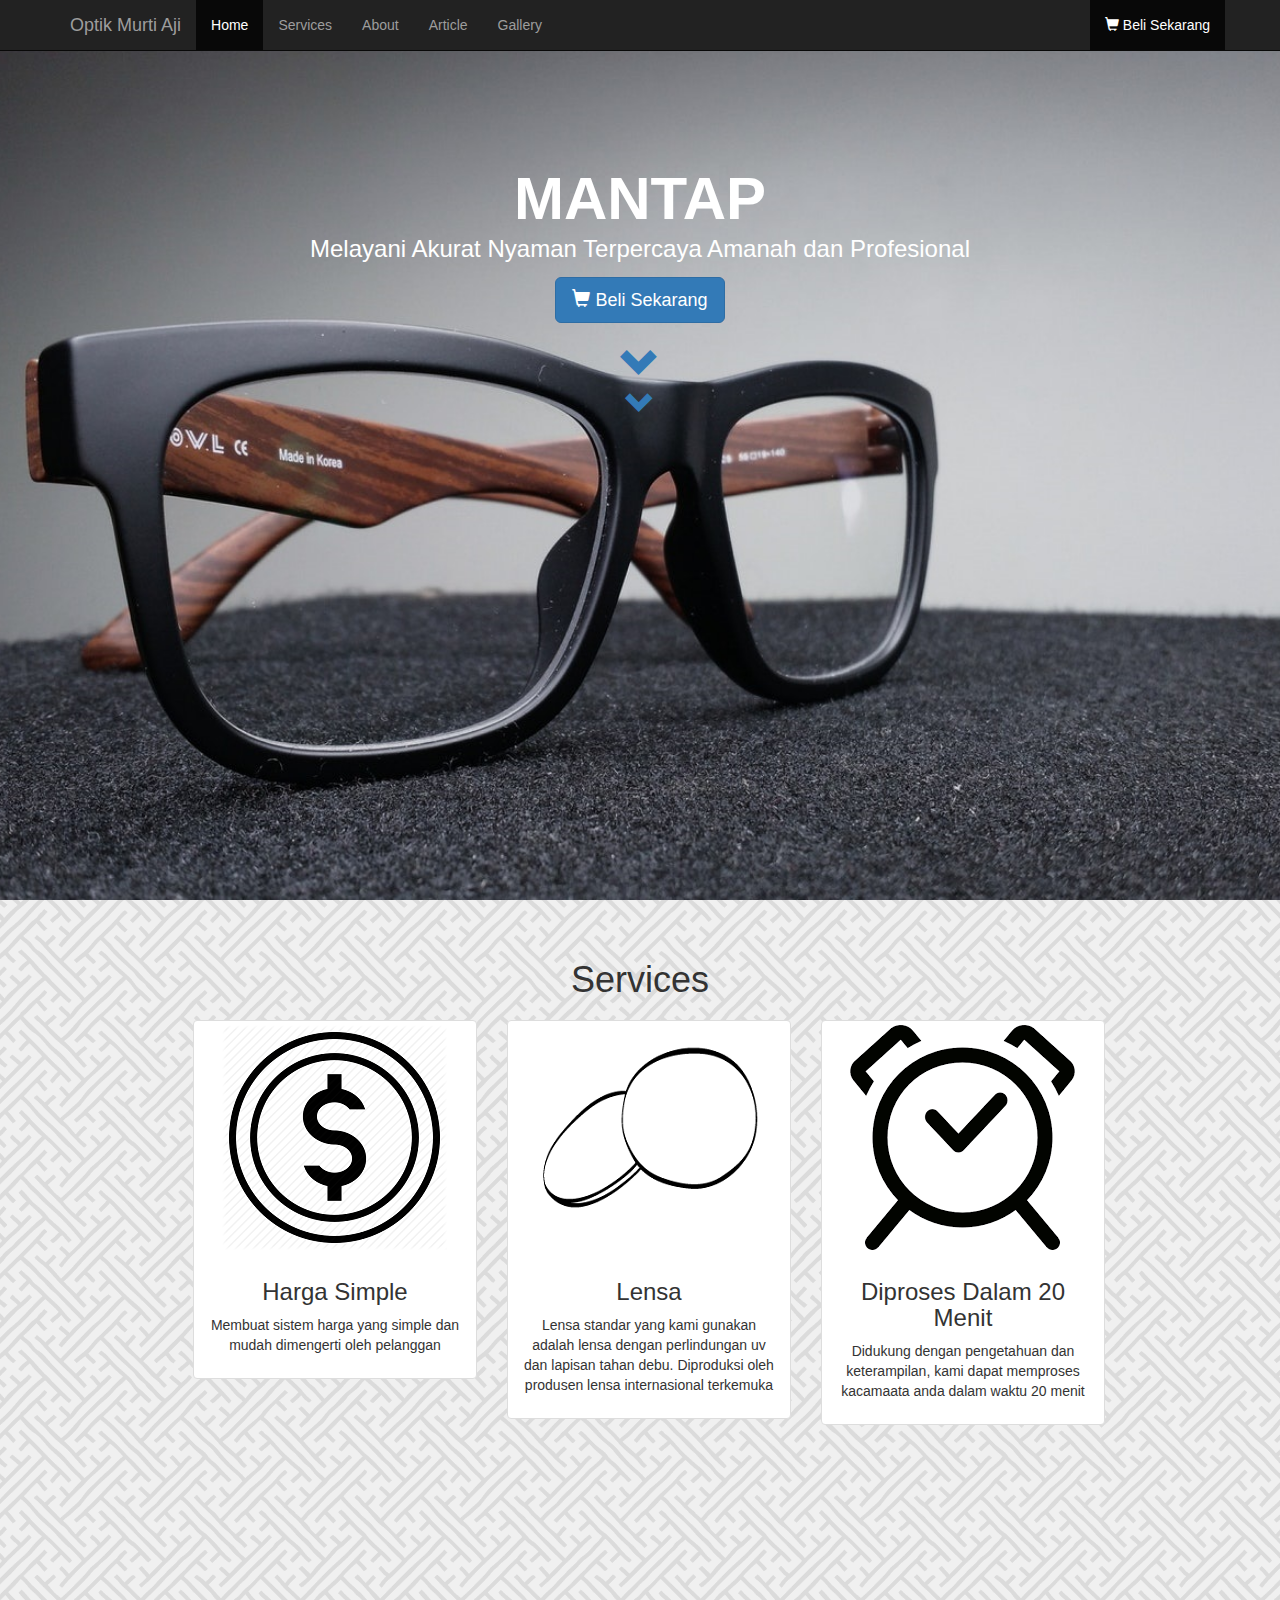
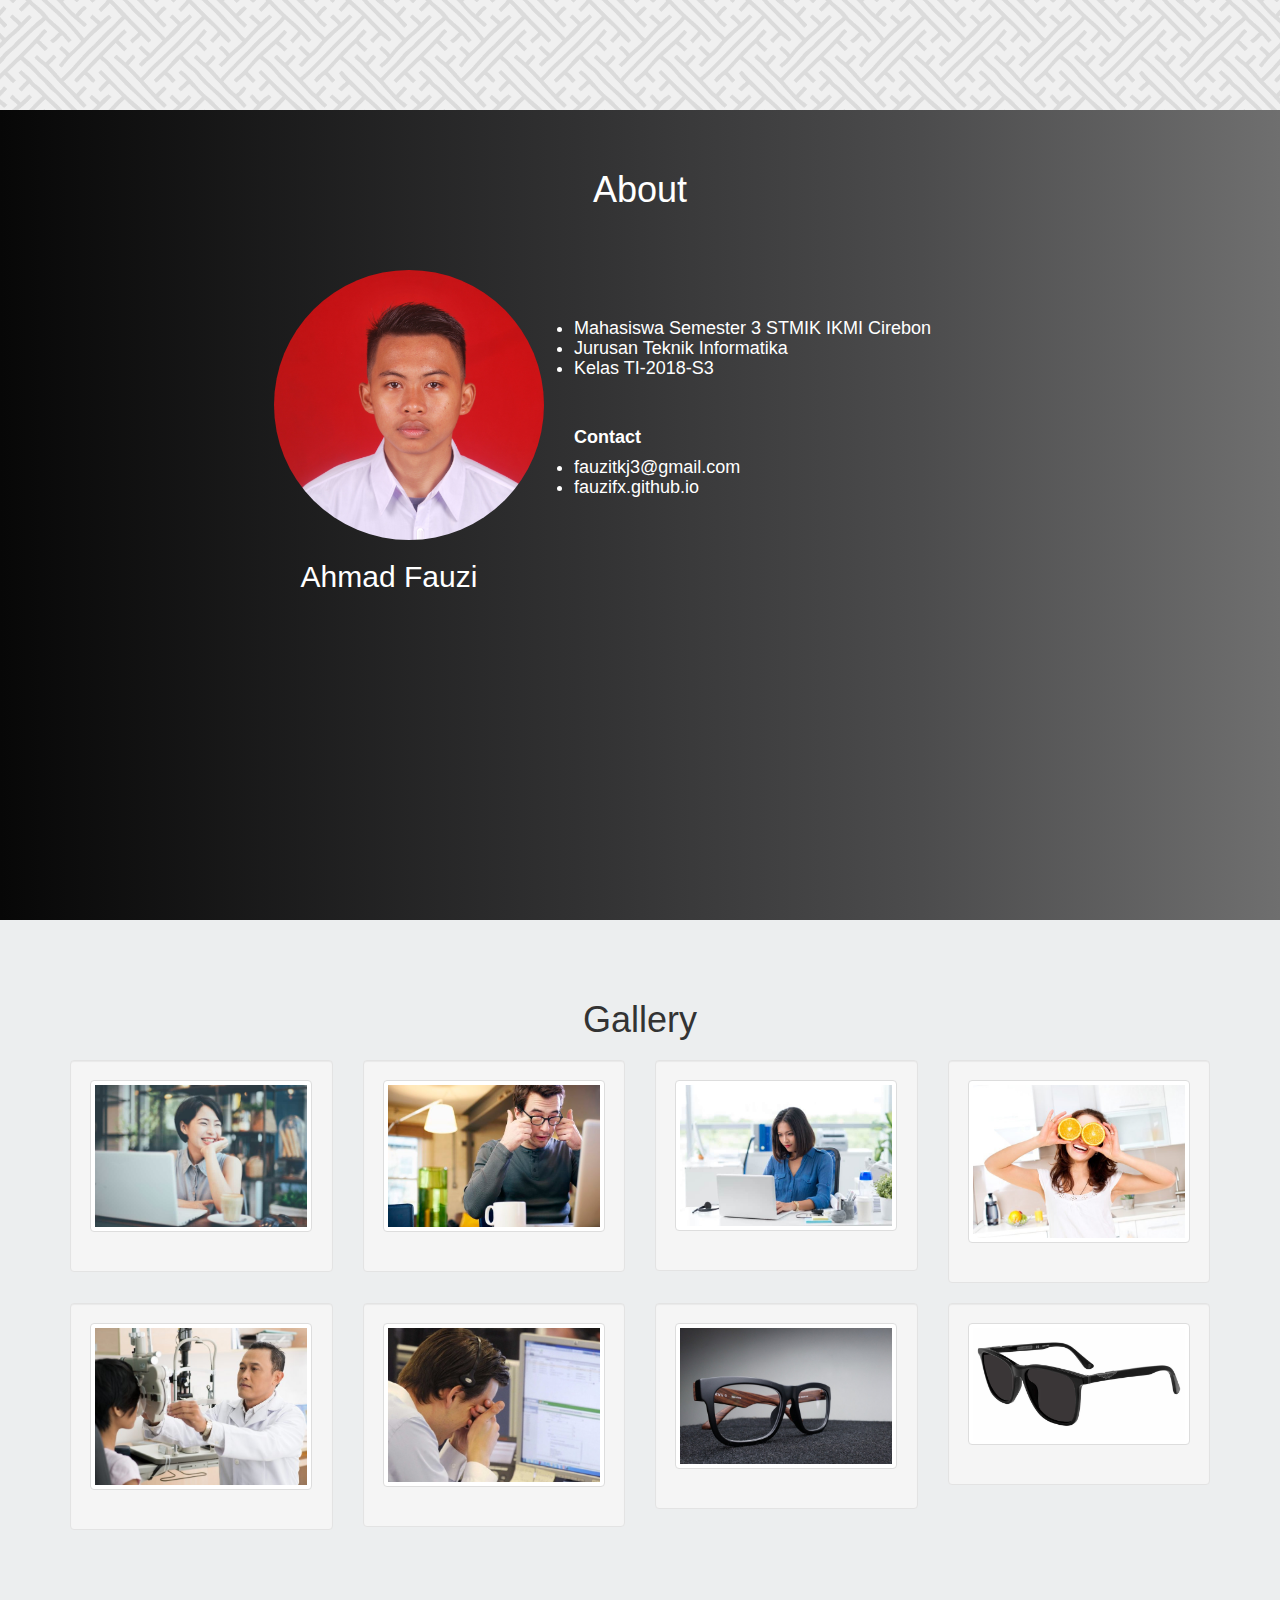
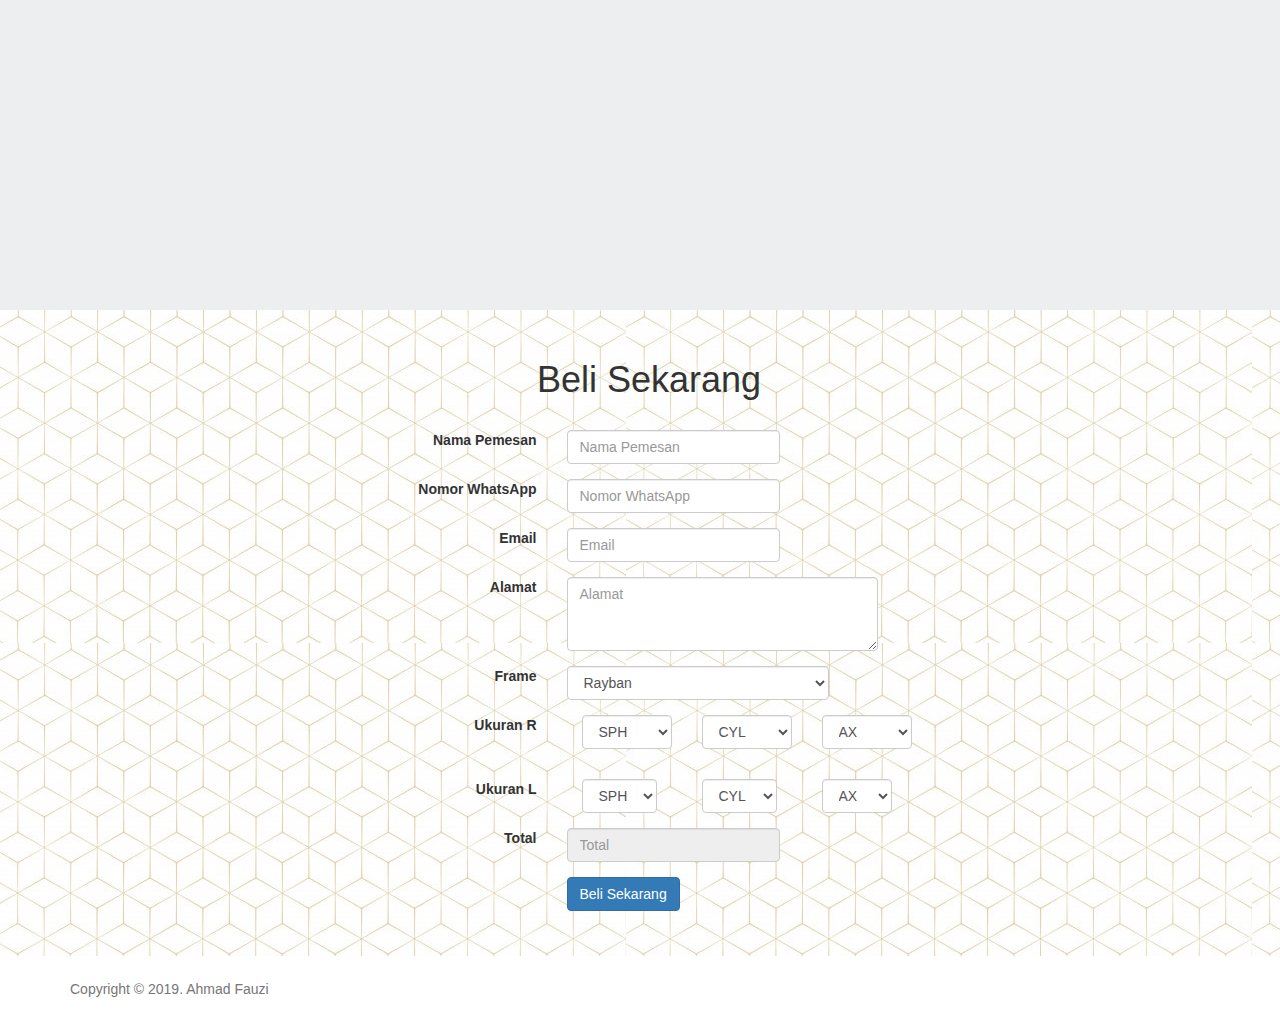
<file: index.html>
<!DOCTYPE html>
<html lang="en">
<head>
  <meta charset="utf-8">
  <meta name="viewport" content="width=device-width, initial-scale=1, shrink-to-fit=no">
  <meta name="description" content="">
  <title>Optik Murti Aji</title>
  <!-- Bootstrap core CSS -->
	<link rel="stylesheet" href="css/bootstrap.min.css">
	<link rel="shortcut icon" href="img/icon.png">
  <!-- Custom styles for this template -->
  <link href="css/style.css" rel="stylesheet">
</head>
<body>
<nav class="navbar navbar-inverse navbar-fixed-top">
  <div class="container">
    <!-- Brand and toggle get grouped for better mobile display -->
    <div class="navbar-header">
      <button type="button" class="navbar-toggle collapsed" data-toggle="collapse" data-target="#bs-example-navbar-collapse-1" aria-expanded="false">
        <span class="sr-only">Toggle navigation</span>
        <span class="icon-bar"></span>
        <span class="icon-bar"></span>
        <span class="icon-bar"></span>
      </button>
      <a class="navbar-brand" href="#">Optik Murti Aji</a>
    </div>

    <!-- Collect the nav links, forms, and other content for toggling -->
    <div class="collapse navbar-collapse" id="bs-example-navbar-collapse-1">
      <ul class="nav navbar-nav">
        <li class="active"><a href="index.html">Home</a></li>
        <li><a href="#servis">Services</a></li>
        <li><a href="#about">About</a></li>
        <li><a href="article.html">Article</a></li>
        <li><a href="#gallery">Gallery</a></li>
      </ul>
      <ul class="nav navbar-nav navbar-right">
        <li class="active"><a href="#beli"><span class="glyphicon glyphicon-shopping-cart"></span> Beli Sekarang</a></li>
      </ul>
    </div><!-- /.navbar-collapse -->
  </div><!-- /.container-fluid -->
</nav>
<section id="home">
	<div class="container">
		<h1>MANTAP</h1>
		<p>Melayani Akurat Nyaman Terpercaya Amanah dan Profesional</p>
		<button class="btn btn-lg btn-primary" href="#beli"><span class="glyphicon glyphicon-shopping-cart"></span> Beli Sekarang</button><br><br>
		<a href="#servis">
		<span class="glyphicon glyphicon-chevron-down" style="font-size: 40px"></span><br>
		<span class="glyphicon glyphicon-chevron-down" style="font-size: 30px"></span>
		</a>
	</div>
</section>
<section id="servis">
	<h1 class="text-center">Services</h1>
	<div class="container">
		<div class="row">
			<div class="col-sm-4 text-center">
				<div class="thumbnail">
		      <img src="img/harga.png" alt="..." class="img-responsive">
		      <div class="caption">
		        <h3>Harga Simple</h3>
		        <p>Membuat sistem harga yang simple dan mudah dimengerti oleh pelanggan </p>
		      </div>
		    </div>
			</div>
			<div class="col-sm-4 text-center">
				<div class="thumbnail">
		      <img src="img/lensa.png" alt="..." class="img-responsive">
		      <div class="caption">
		        <h3>Lensa</h3>
		        <p>Lensa standar yang kami gunakan adalah lensa dengan perlindungan uv dan lapisan tahan debu. Diproduksi oleh produsen lensa internasional terkemuka</p>
		      </div>
		    </div>
			</div>
			<div class="col-sm-4 text-center">
				<div class="thumbnail">
		      <img src="img/waktu.png" alt="..." class="img-responsive">
		      <div class="caption">
		        <h3>Diproses Dalam 20 Menit</h3>
		        <p>Didukung dengan pengetahuan dan keterampilan, kami dapat memproses kacamaata anda dalam waktu 20 menit</p>
		      </div>
		    </div>
			</div>
		</div>
	</div>
</section>
<section id="about">
	<h1 class="text-center">About</h1>
	<div class="container">
		<div class="row">
			<div class="col-md-8 col-md-offset-2">
				<div class="row">
					<div class="col-sm-4">
						<center>
			      	<img src="img/profil.JPG" alt="..."><br>
			      </center>
		        <h2 class="text-center">Ahmad Fauzi</h2>
		      </div>
		      <div class="col-sm-8">
		      	<h4><br><br>
		      		<ul>
		      			<li>Mahasiswa Semester 3 STMIK IKMI Cirebon</li>
		      			<li>Jurusan Teknik Informatika</li>
		      			<li>Kelas TI-2018-S3</li>
		      		</ul><br><br>
		      		<ul><b>Contact</b></ul>
		      		<ul>
		      			<li>fauzitkj3@gmail.com</li>
		      			<li>fauzifx.github.io</li>
		      		</ul>
		      	</h4>
		      </div>
				</div>
			</div>
		</div>
	</div>
</section>
<section id="gallery">
	<div class="container">
		<h1 class="text-center">Gallery</h1>
		<div class="row">
			<div class="col-md-3 col-sm-6">
				<div class="well">
					<img src="img/img1.jpg" alt="" class="thumbnail img-responsive">
				</div>
			</div>
			<div class="col-md-3 col-sm-6">
				<div class="well">
					<img src="img/img2.jpg" alt="" class="thumbnail img-responsive">
				</div>
			</div>
			<div class="col-md-3 col-sm-6">
				<div class="well">
					<img src="img/img3.jpg" alt="" class="thumbnail img-responsive">
				</div>
			</div>
			<div class="col-md-3 col-sm-6">
				<div class="well">
					<img src="img/img4.jpg" alt="" class="thumbnail img-responsive">
				</div>
			</div>
		</div>
		<div class="row">
			<div class="col-md-3 col-sm-6">
				<div class="well">
					<img src="img/img5.jpg" alt="" class="thumbnail img-responsive">
				</div>
			</div>
			<div class="col-md-3 col-sm-6">
				<div class="well">
					<img src="img/img6.jpg" alt="" class="thumbnail img-responsive">
				</div>
			</div>
			<div class="col-md-3 col-sm-6">
				<div class="well">
					<img src="img/eyeglass.jpg" alt="" class="thumbnail img-responsive">
				</div>
			</div>
			<div class="col-md-3 col-sm-6">
				<div class="well">
					<img src="img/eyeglass2.jpg" alt="" class="thumbnail img-responsive">
				</div>
			</div>
		</div>
	</div>
</section>
<section id="beli">
	<div class="container">
		<h1 class="text-center">Beli Sekarang</h1><br>
		<div class="row">
			<div class="col-md-6 col-md-offset-3">
				<form action="">
					<div class="form-group row">
						<label for="" class="col-sm-4 text-right">Nama Pemesan</label>
						<div class="col-sm-5">
							<input type="text" class="form-control" placeholder="Nama Pemesan">
						</div>
					</div>
					<div class="form-group row">
						<label for="" class="col-sm-4 text-right">Nomor WhatsApp</label>
						<div class="col-sm-5">
							<input type="text" class="form-control" placeholder="Nomor WhatsApp">
						</div>
					</div>
					<div class="form-group row">
						<label for="" class="col-sm-4 text-right">Email</label>
						<div class="col-sm-5">
							<input type="email" class="form-control" placeholder="Email">
						</div>
					</div>
					<div class="form-group row">
						<label for="" class="col-sm-4 text-right">Alamat</label>
						<div class="col-sm-7">
							<textarea name="" id="" cols="30" rows="3" class="form-control" placeholder="Alamat"></textarea>
						</div>
					</div>
					<div class="form-group row">
						<label for="" class="col-sm-4 text-right">Frame</label>
						<div class="col-sm-6">
							<select name="" id="harga" class="form-control">
								<option value="2600000">Rayban</option>
								<option value="1800000">Adidas</option>
								<option value="3500000">Nike</option>
								<option value="5400000">Dior</option>
								<option value="3000000">Fila</option>
							</select>
						</div>
					</div>
					<div class="form-group row">
						<label for="" class="col-sm-4 text-right">Ukuran R</label>
						<div class="col-sm-8">
							<form class="form-inline">
							  <div class="form-group col-sm-4">
							    <select name="" id="" class="form-control inline">
							    	<option value="">SPH</option>
							    	<option value="">-000</option>
										<option value="">-025</option>
										<option value="">-050</option>
										<option value="">-075</option>
										<option value="">-100</option>
										<option value="">-125</option>
										<option value="">-150</option>
										<option value="">-175</option>
										<option value="">-200</option>
										<option value="">-225</option>
										<option value="">-250</option>
										<option value="">-275</option>
										<option value="">-300</option>
										<option value="">-325</option>
										<option value="">-350</option>
										<option value="">-375</option>
										<option value="">-400</option>
										<option value="">-425</option>
										<option value="">-450</option>
										<option value="">-475</option>
										<option value="">-500</option>
										<option value="">-525</option>
										<option value="">-550</option>
										<option value="">-575</option>
										<option value="">-600</option>
										<option value="">-625</option>
										<option value="">-650</option>
										<option value="">-700</option>
										<option value="">-750</option>
										<option value="">-775</option>
										<option value="">-800</option>
							    </select>
							  </div>
							  <div class="form-group col-sm-4">
							    <select name="" id="" class="form-control inline">
							    	<option value="">CYL</option>
							    	<option value="">-000</option>
										<option value="">-025</option>
										<option value="">-050</option>
										<option value="">-075</option>
										<option value="">-100</option>
										<option value="">-125</option>
										<option value="">-150</option>
										<option value="">-175</option>
										<option value="">-200</option>
										<option value="">-225</option>
										<option value="">-250</option>
										<option value="">-275</option>
										<option value="">-300</option>
										<option value="">-325</option>
										<option value="">-350</option>
										<option value="">-375</option>
										<option value="">-400</option>
										<option value="">-425</option>
										<option value="">-450</option>
										<option value="">-475</option>
										<option value="">-500</option>
										<option value="">-525</option>
										<option value="">-550</option>
										<option value="">-575</option>
										<option value="">-600</option>
										<option value="">-625</option>
										<option value="">-650</option>
										<option value="">-700</option>
										<option value="">-750</option>
										<option value="">-775</option>
										<option value="">-800</option>
							    </select>
							  </div>
							  <div class="form-group col-sm-4">
							    <select name="" id="" class="form-control inline">
							    	<option value="">AX</option>
										<option value="">0</option>
										<option value="">5</option>
										<option value="">10</option>
										<option value="">15</option>
										<option value="">20</option>
										<option value="">25</option>
										<option value="">30</option>
										<option value="">35</option>
										<option value="">40</option>
										<option value="">45</option>
										<option value="">50</option>
										<option value="">55</option>
										<option value="">60</option>
										<option value="">65</option>
										<option value="">70</option>
										<option value="">75</option>
										<option value="">80</option>
										<option value="">85</option>
										<option value="">90</option>
										<option value="">95</option>
										<option value="">100</option>
										<option value="">105</option>
										<option value="">110</option>
										<option value="">115</option>
										<option value="">120</option>
										<option value="">125</option>
										<option value="">130</option>
										<option value="">135</option>
										<option value="">140</option>
										<option value="">145</option>
										<option value="">150</option>
										<option value="">155</option>
										<option value="">160</option>
										<option value="">165</option>
										<option value="">170</option>
										<option value="">175</option>
										<option value="">180</option>
							    </select>
							  </div>
							</form>
						</div>
					</div>
					<div class="form-group row">
						<label for="" class="col-sm-4 text-right">Ukuran L</label>
						<div class="col-sm-8">
							<form class="form-inline">
							  <div class="form-group col-sm-4">
							    <select name="" id="" class="form-control inline">
							    	<option value="">SPH</option>
							    	<option value="">-000</option>
										<option value="">-025</option>
										<option value="">-050</option>
										<option value="">-075</option>
										<option value="">-100</option>
										<option value="">-125</option>
										<option value="">-150</option>
										<option value="">-175</option>
										<option value="">-200</option>
										<option value="">-225</option>
										<option value="">-250</option>
										<option value="">-275</option>
										<option value="">-300</option>
										<option value="">-325</option>
										<option value="">-350</option>
										<option value="">-375</option>
										<option value="">-400</option>
										<option value="">-425</option>
										<option value="">-450</option>
										<option value="">-475</option>
										<option value="">-500</option>
										<option value="">-525</option>
										<option value="">-550</option>
										<option value="">-575</option>
										<option value="">-600</option>
										<option value="">-625</option>
										<option value="">-650</option>
										<option value="">-700</option>
										<option value="">-750</option>
										<option value="">-775</option>
										<option value="">-800</option>
							    </select>
							  </div>
							  <div class="form-group col-sm-4">
							    <select name="" id="" class="form-control inline">
							    	<option value="">CYL</option>
							    	<option value="">-000</option>
										<option value="">-025</option>
										<option value="">-050</option>
										<option value="">-075</option>
										<option value="">-100</option>
										<option value="">-125</option>
										<option value="">-150</option>
										<option value="">-175</option>
										<option value="">-200</option>
										<option value="">-225</option>
										<option value="">-250</option>
										<option value="">-275</option>
										<option value="">-300</option>
										<option value="">-325</option>
										<option value="">-350</option>
										<option value="">-375</option>
										<option value="">-400</option>
										<option value="">-425</option>
										<option value="">-450</option>
										<option value="">-475</option>
										<option value="">-500</option>
										<option value="">-525</option>
										<option value="">-550</option>
										<option value="">-575</option>
										<option value="">-600</option>
										<option value="">-625</option>
										<option value="">-650</option>
										<option value="">-700</option>
										<option value="">-750</option>
										<option value="">-775</option>
										<option value="">-800</option>
							    </select>
							  </div>
							  <div class="form-group col-sm-4">
							    <select name="" id="" class="form-control inline">
							    	<option value="">AX</option>
										<option value="">0</option>
										<option value="">5</option>
										<option value="">10</option>
										<option value="">15</option>
										<option value="">20</option>
										<option value="">25</option>
										<option value="">30</option>
										<option value="">35</option>
										<option value="">40</option>
										<option value="">45</option>
										<option value="">50</option>
										<option value="">55</option>
										<option value="">60</option>
										<option value="">65</option>
										<option value="">70</option>
										<option value="">75</option>
										<option value="">80</option>
										<option value="">85</option>
										<option value="">90</option>
										<option value="">95</option>
										<option value="">100</option>
										<option value="">105</option>
										<option value="">110</option>
										<option value="">115</option>
										<option value="">120</option>
										<option value="">125</option>
										<option value="">130</option>
										<option value="">135</option>
										<option value="">140</option>
										<option value="">145</option>
										<option value="">150</option>
										<option value="">155</option>
										<option value="">160</option>
										<option value="">165</option>
										<option value="">170</option>
										<option value="">175</option>
										<option value="">180</option>
							    </select>
							  </div>
							</form>
						</div>
					</div>
					<div class="form-group row">
						<label for="" class="col-sm-4 text-right">Total</label>
						<div class="col-sm-5">
							<input type="text" class="form-control" placeholder="Total" id="total" disabled="">
						</div>
					</div>
					<div class="form-group row">
						<div class="col-sm-4 col-md-offset-4">
							<input type="submit" value="Beli Sekarang" class="btn btn-primary text-center">
						</div>
					</div>
				</form>
			</div>
		</div>
	</div>
</section>
<footer>
	<div class="container">
		<p class="text-muted">Copyright &copy; 2019. Ahmad Fauzi</p>
	</div>
</footer>
<script src="js/jquery-3.1.0.min.js"></script>
<script src="js/bootstrap.min.js"></script>
<script>
	$("#harga").on('change', function(){
		var harga = $("#harga").val();
		$("#total").val(harga);
	});
</script>
</body>
</html>
</file>
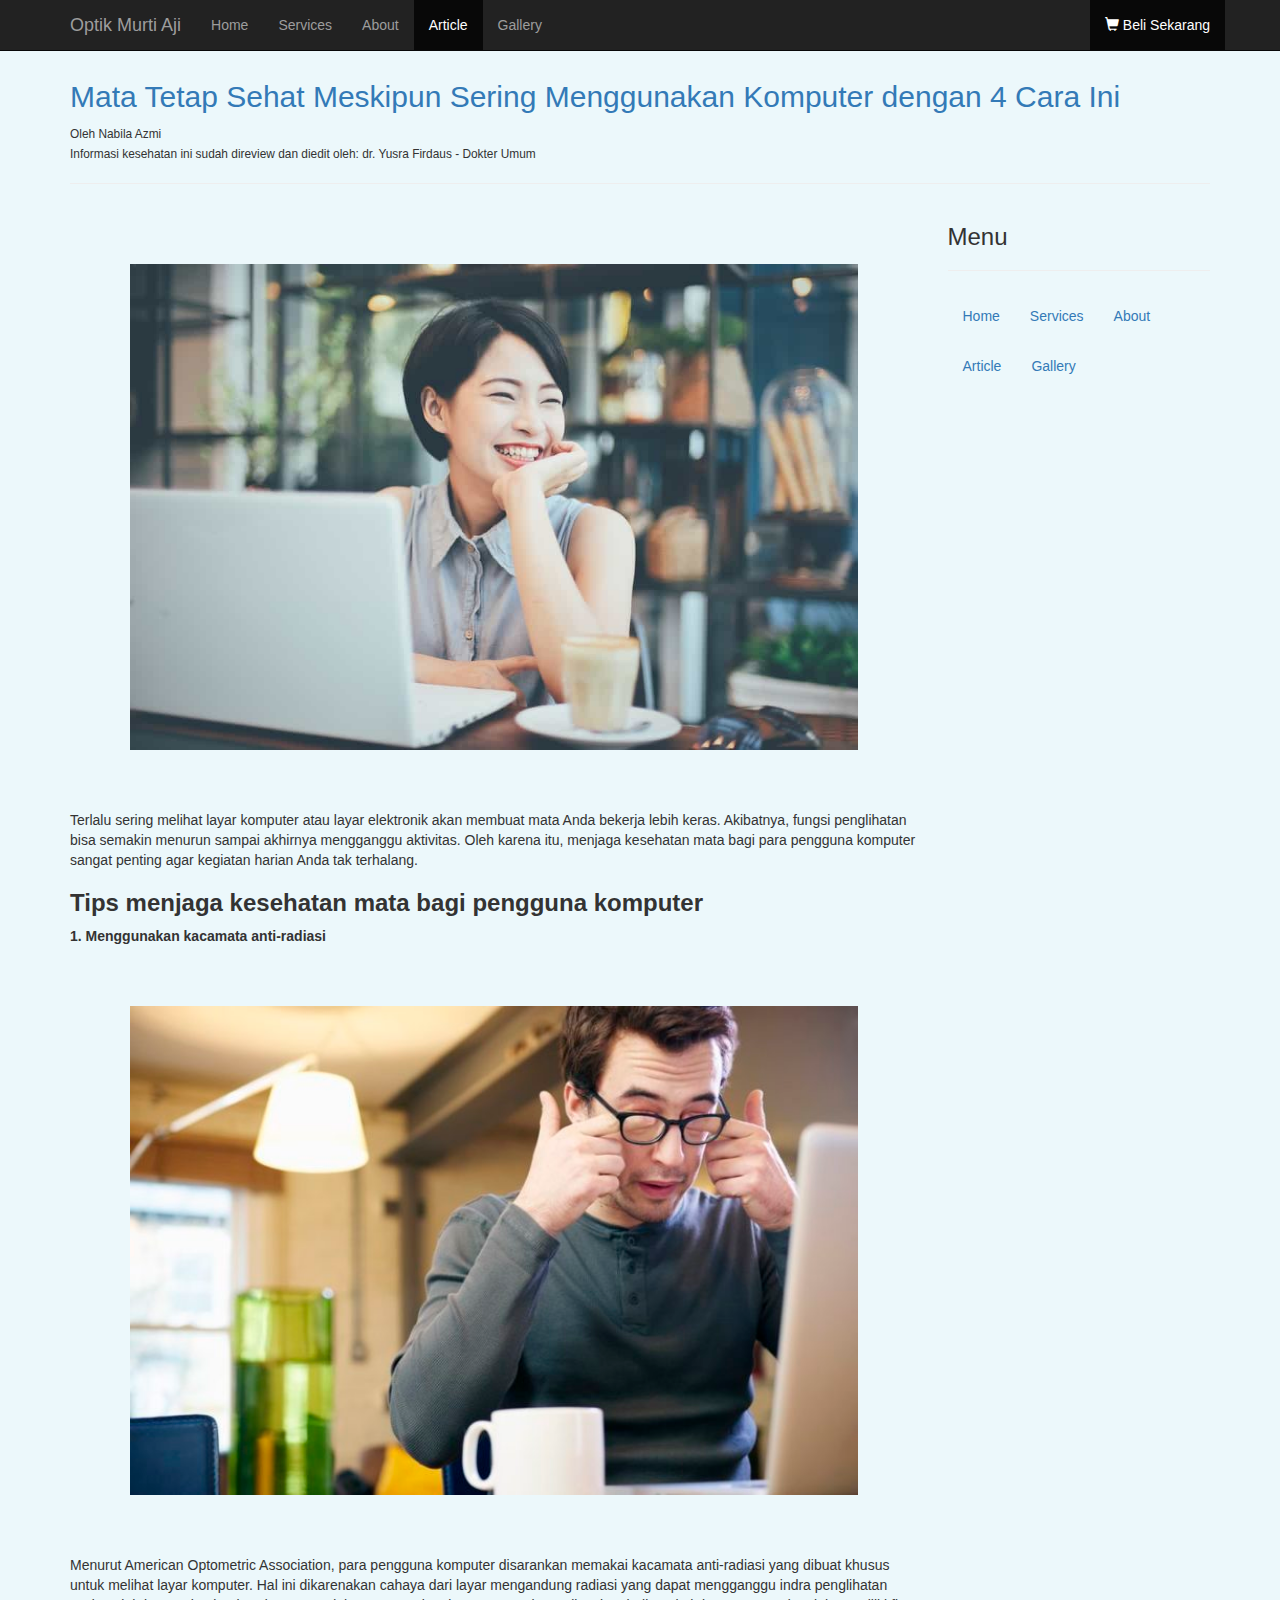
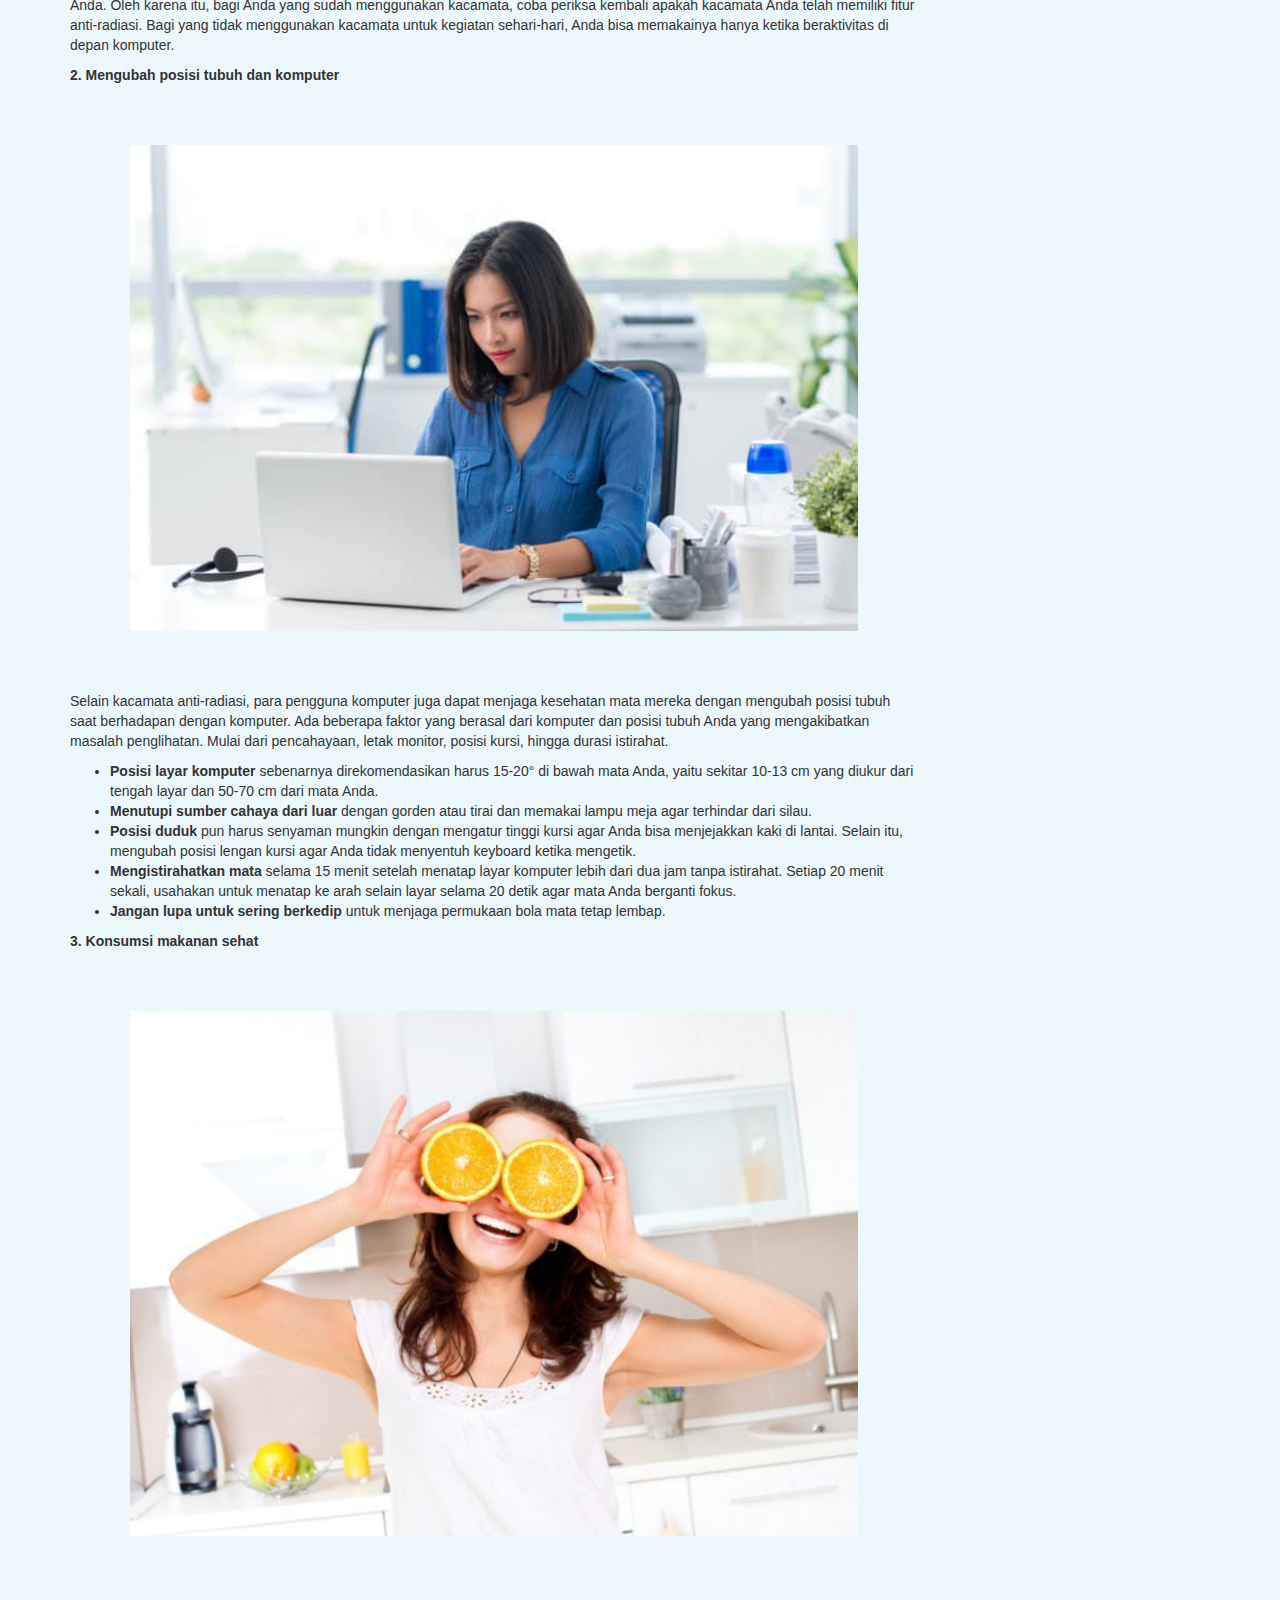
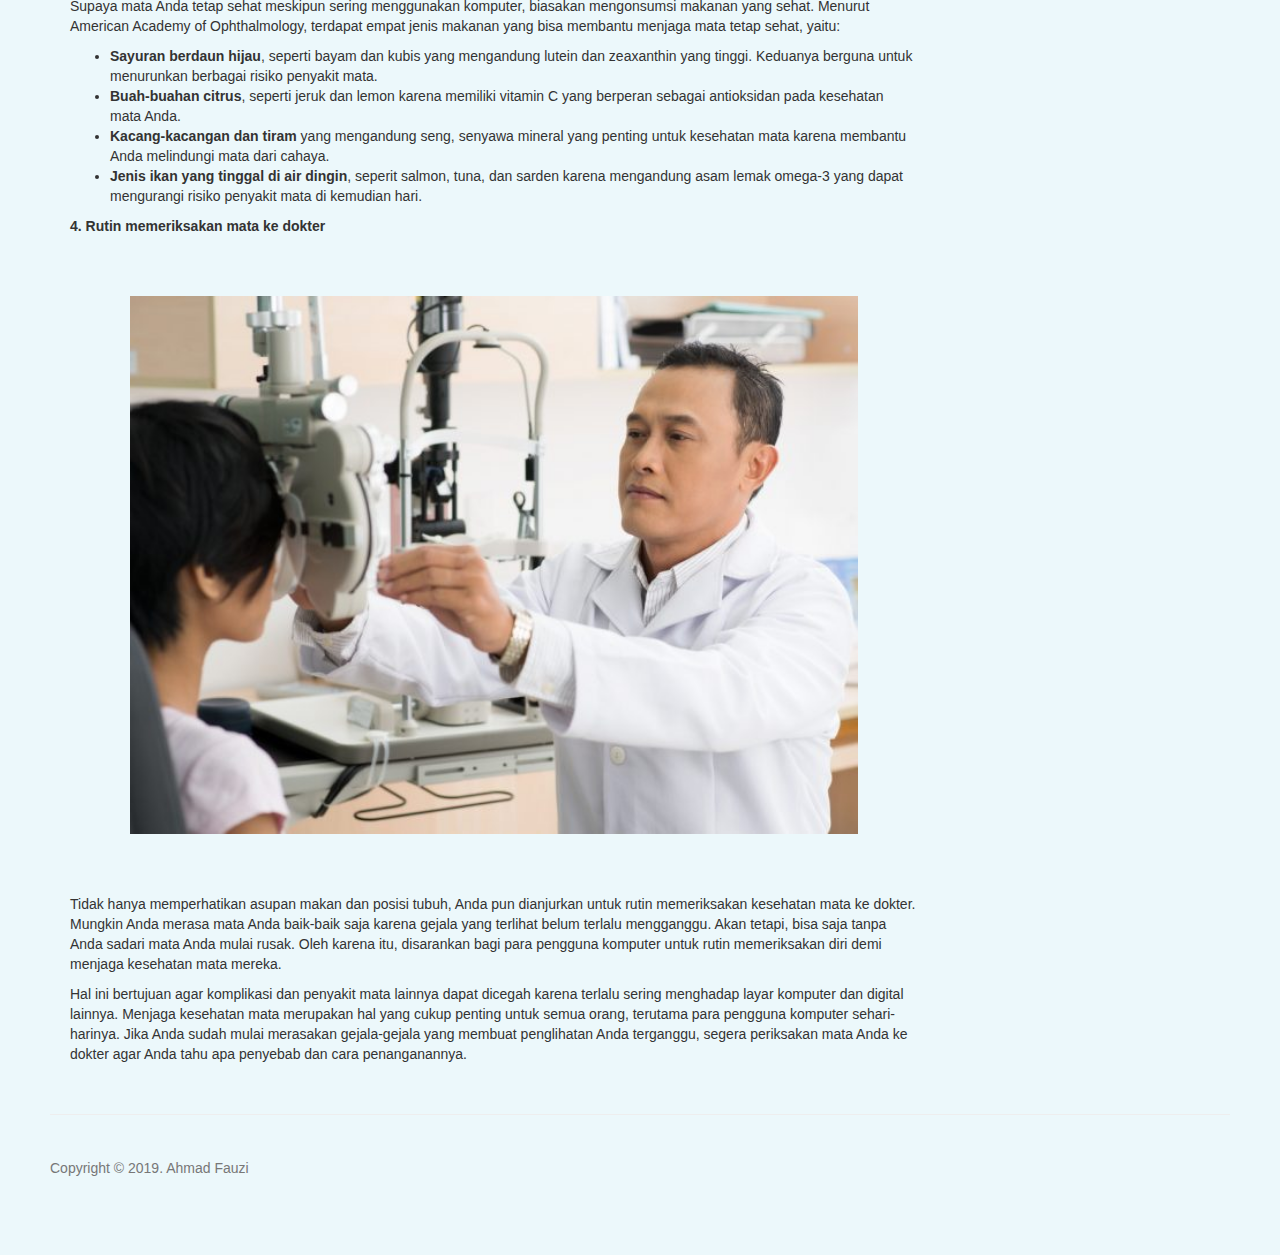
<file: article.html>
<!DOCTYPE html>
<html lang="en">
<head>
  <meta charset="utf-8">
  <meta name="viewport" content="width=device-width, initial-scale=1, shrink-to-fit=no">
  <meta name="description" content="">
  <title>Optik Murti Aji</title>
  <!-- Bootstrap core CSS -->
	<link rel="stylesheet" href="css/bootstrap.min.css">
	<link rel="shortcut icon" href="img/icon.png">
  <!-- Custom styles for this template -->
  <link href="css/style.css" rel="stylesheet">
</head>
<body>
<nav class="navbar navbar-inverse navbar-fixed-top">
  <div class="container">
    <!-- Brand and toggle get grouped for better mobile display -->
    <div class="navbar-header">
      <button type="button" class="navbar-toggle collapsed" data-toggle="collapse" data-target="#bs-example-navbar-collapse-1" aria-expanded="false">
        <span class="sr-only">Toggle navigation</span>
        <span class="icon-bar"></span>
        <span class="icon-bar"></span>
        <span class="icon-bar"></span>
      </button>
      <a class="navbar-brand" href="#">Optik Murti Aji</a>
    </div>

    <!-- Collect the nav links, forms, and other content for toggling -->
    <div class="collapse navbar-collapse" id="bs-example-navbar-collapse-1">
      <ul class="nav navbar-nav">
        <li><a href="index.html">Home</a></li>
        <li><a href="index.html#servis">Services</a></li>
        <li><a href="index.html#about">About</a></li>
        <li class="active"><a href="article.html">Article</a></li>
        <li><a href="index.html#gallery">Gallery</a></li>
      </ul>
      <ul class="nav navbar-nav navbar-right">
        <li class="active"><a href="#beli"><span class="glyphicon glyphicon-shopping-cart"></span> Beli Sekarang</a></li>
      </ul>
    </div><!-- /.navbar-collapse -->
  </div><!-- /.container-fluid -->
</nav>
<section id="article">
	<div class="container">
		<h2><a href="">Mata Tetap Sehat Meskipun Sering Menggunakan Komputer dengan 4 Cara Ini</a></h2>
		<small>Oleh Nabila Azmi</small><br>
		<small>Informasi kesehatan ini sudah direview dan diedit oleh: dr. Yusra Firdaus - Dokter Umum</small>
		<hr>
		<div class="row">
			<div class="col-md-9">
				<div class="card-img">
					<img src="img/img1.jpg" alt="ini gambar" class="gambar" width="100%">
				</div>
				<div>
					<p>
						Terlalu sering melihat layar komputer atau layar elektronik akan membuat mata Anda bekerja lebih keras. Akibatnya, fungsi penglihatan bisa semakin menurun sampai akhirnya mengganggu aktivitas. Oleh karena itu, menjaga kesehatan mata bagi para pengguna komputer sangat penting agar kegiatan harian Anda tak terhalang. 
					</p>
					<h3><b>Tips menjaga kesehatan mata bagi pengguna komputer</b></h3>
					<b>1. Menggunakan kacamata anti-radiasi</b>
					<div class="card-img">
						<img src="img/img2.jpg" alt="ini gambar" class="gambar" width="100%">
					</div>
					<p>
						Menurut American Optometric Association, para pengguna komputer disarankan memakai kacamata anti-radiasi yang dibuat khusus untuk melihat layar komputer. Hal ini dikarenakan cahaya dari layar mengandung radiasi yang dapat mengganggu indra penglihatan Anda. Oleh karena itu, bagi Anda yang sudah menggunakan kacamata, coba periksa kembali apakah kacamata Anda telah memiliki fitur anti-radiasi. Bagi yang tidak menggunakan kacamata untuk kegiatan sehari-hari, Anda bisa memakainya hanya ketika beraktivitas di depan komputer.
					</p>
					<b>2. Mengubah posisi tubuh dan komputer</b>
					<div class="card-img">
						<img src="img/img3.jpg" class="gambar" alt="" width="100%">
					</div>
					<p>
						Selain kacamata anti-radiasi, para pengguna komputer juga dapat menjaga kesehatan mata mereka dengan mengubah posisi tubuh saat berhadapan dengan komputer. Ada beberapa faktor yang berasal dari komputer dan posisi tubuh Anda yang mengakibatkan masalah penglihatan. Mulai dari pencahayaan, letak monitor, posisi kursi, hingga durasi istirahat. 
					</p>
					<ul>
						<li>
							<b>Posisi layar komputer </b><span>sebenarnya direkomendasikan harus 15-20° di bawah mata Anda, yaitu sekitar 10-13 cm yang diukur dari tengah layar dan 50-70 cm dari mata Anda.&nbsp;</span>
						</li>
						<li>
							<b>Menutupi sumber cahaya dari luar</b><span> dengan gorden atau tirai dan memakai lampu meja agar terhindar dari silau.&nbsp;</span>
						</li>
						<li>
							<b>Posisi duduk</b><span> pun harus senyaman mungkin dengan mengatur tinggi kursi agar Anda bisa menjejakkan kaki di lantai. Selain itu, mengubah posisi lengan kursi agar Anda tidak menyentuh keyboard ketika mengetik.&nbsp;</span>
						</li>
						<li>
							<b>Mengistirahatkan mata</b><span> selama 15 menit setelah menatap layar komputer lebih dari dua jam tanpa istirahat. Setiap 20 menit sekali, usahakan untuk menatap ke arah selain layar selama 20 detik agar mata Anda berganti fokus.&nbsp;</span>
						</li>
						<li>
							<b>Jangan lupa untuk sering berkedip</b><span> untuk menjaga permukaan bola mata tetap lembap.&nbsp;</span>
						</li>
					</ul>
					<b>3. Konsumsi makanan sehat</b>
					<div class="card-img">
						<img src="img/img4.jpg" class="gambar" alt="" width="100%">
					</div>
					<p>
						Supaya mata Anda tetap sehat meskipun sering menggunakan komputer, biasakan mengonsumsi makanan yang sehat. Menurut American Academy of Ophthalmology, terdapat empat jenis makanan yang bisa membantu menjaga mata tetap sehat, yaitu:
					</p>
					<ul>
						<li>
							<b>Sayuran berdaun hijau</b><span>, seperti bayam dan kubis yang mengandung lutein dan zeaxanthin yang tinggi. Keduanya berguna untuk menurunkan berbagai risiko penyakit mata.&nbsp;</span>
						</li>
						<li>
							<b>Buah-buahan citrus</b><span>, seperti jeruk dan lemon karena memiliki vitamin C yang berperan sebagai antioksidan pada kesehatan mata Anda.&nbsp;</span>
						</li>
						<li>
							<b>Kacang-kacangan dan tiram</b><span> yang mengandung seng, senyawa mineral yang penting untuk kesehatan mata karena membantu Anda melindungi mata dari cahaya.&nbsp;</span>
						</li>
						<li>
							<b>Jenis ikan yang tinggal di air dingin</b><span>, seperit salmon, tuna, dan sarden karena mengandung asam lemak omega-3 yang dapat mengurangi risiko penyakit mata di kemudian hari.&nbsp;</span>
						</li>
					</ul>
					<b>4. Rutin memeriksakan mata ke dokter</b>
					<div class="card-img">
						<img src="img/img5.jpg" class="gambar" alt="" width="100%">
					</div>
					<p>
						Tidak hanya memperhatikan asupan makan dan posisi tubuh, Anda pun dianjurkan untuk rutin memeriksakan kesehatan mata ke dokter. Mungkin Anda merasa mata Anda baik-baik saja karena gejala yang terlihat belum terlalu mengganggu. Akan tetapi, bisa saja tanpa Anda sadari mata Anda mulai rusak. Oleh karena itu, disarankan bagi para pengguna komputer untuk rutin memeriksakan diri demi menjaga kesehatan mata mereka. 
					</p>
					<p>
						Hal ini bertujuan agar komplikasi dan penyakit mata lainnya dapat dicegah karena terlalu sering menghadap layar komputer dan digital lainnya. Menjaga kesehatan mata merupakan hal yang cukup penting untuk semua orang, terutama para pengguna komputer sehari-harinya. Jika Anda sudah mulai merasakan gejala-gejala yang membuat penglihatan Anda terganggu, segera periksakan mata Anda ke dokter agar Anda tahu apa penyebab dan cara penanganannya.
					</p>
				</div>
			</div>
			<div class="col-md-3">
				<h3>Menu</h3><hr>
			 	<ul class="nav navbar-nav">
		        <li><a href="index.html">Home</a></li>
		        <li><a href="index.html#servis">Services</a></li>
		        <li><a href="index.html#about">About</a></li>
		        <li><a href="article.html">Article</a></li>
		        <li><a href="index.html#gallery">Gallery</a></li>
		      </ul>
			</div>
		</div>
	</div><br><hr>
	<footer>
		<p class="text-muted">Copyright &copy; 2019. Ahmad Fauzi </p>
	</footer>
</section>
	
<script src="js/jquery-3.1.0.min.js"></script>
<script src="js/bootstrap.min.js"></script>
</body>
</html>
</file>
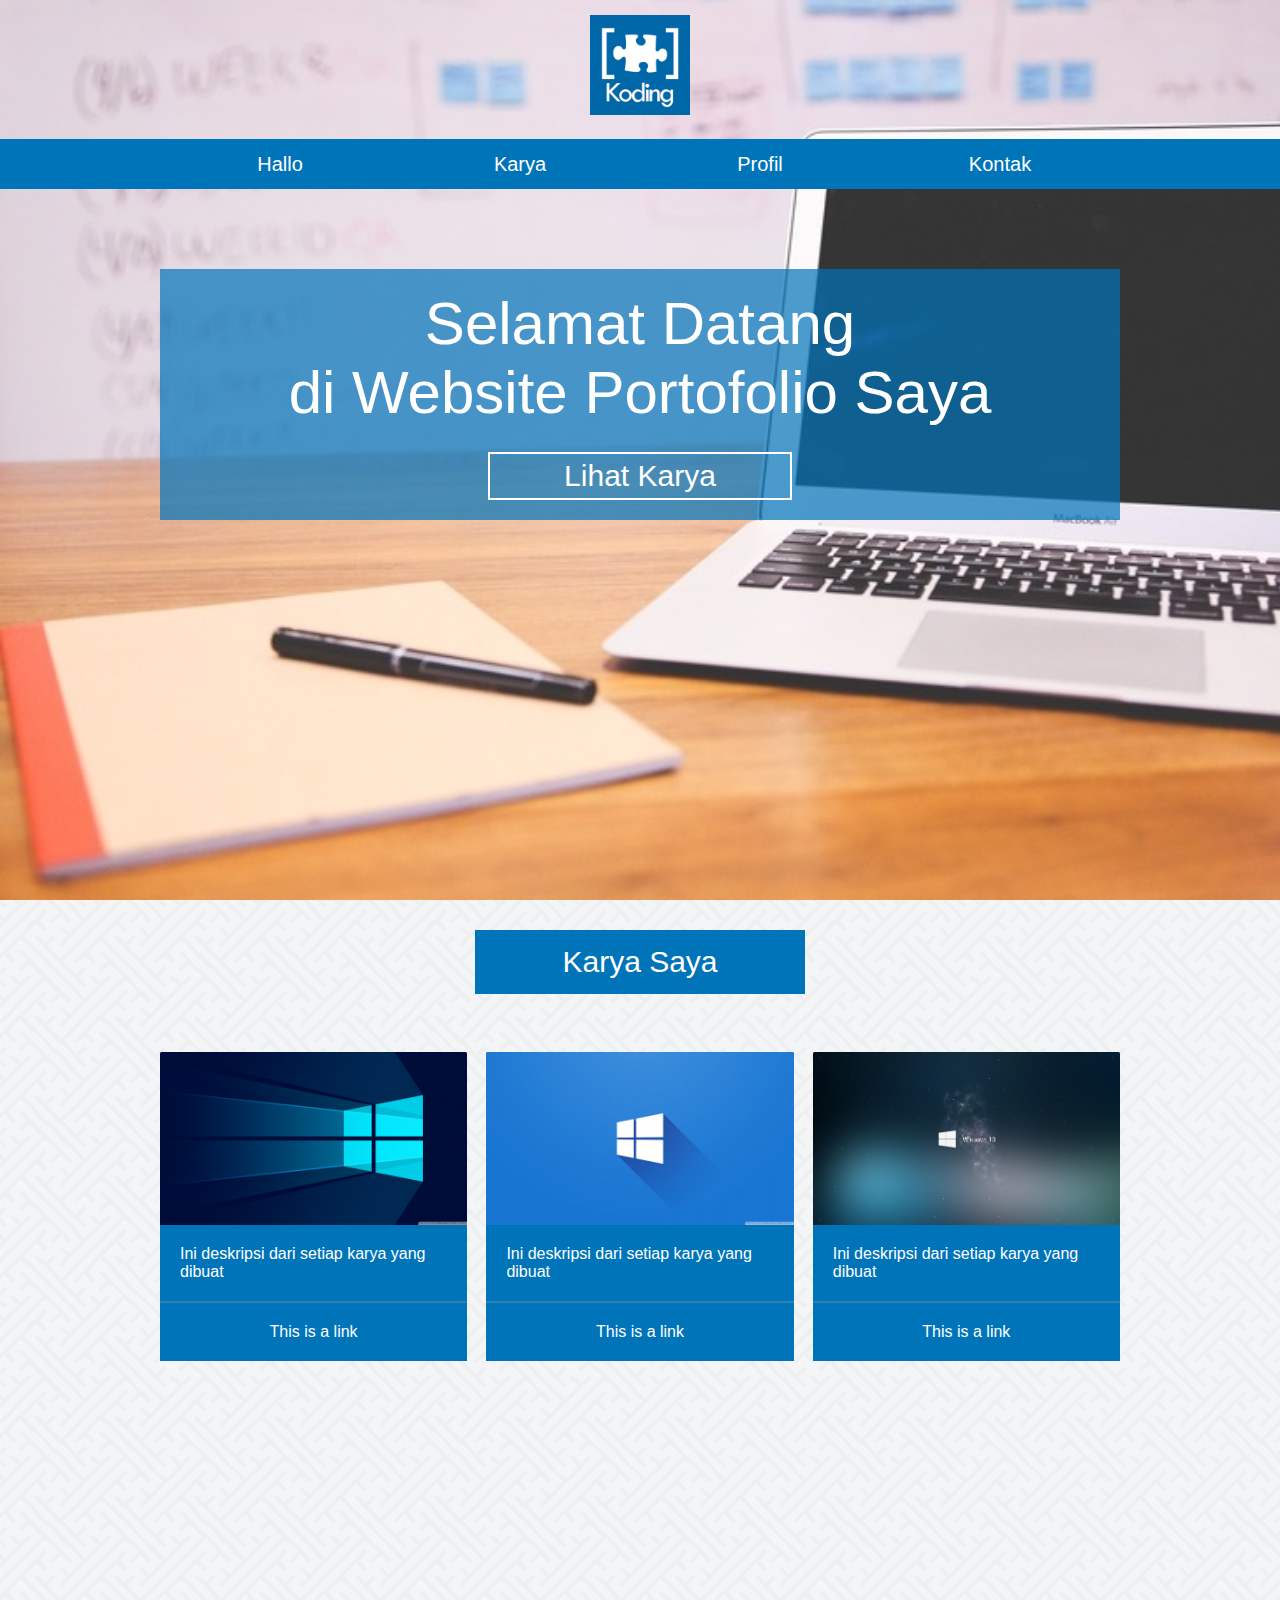
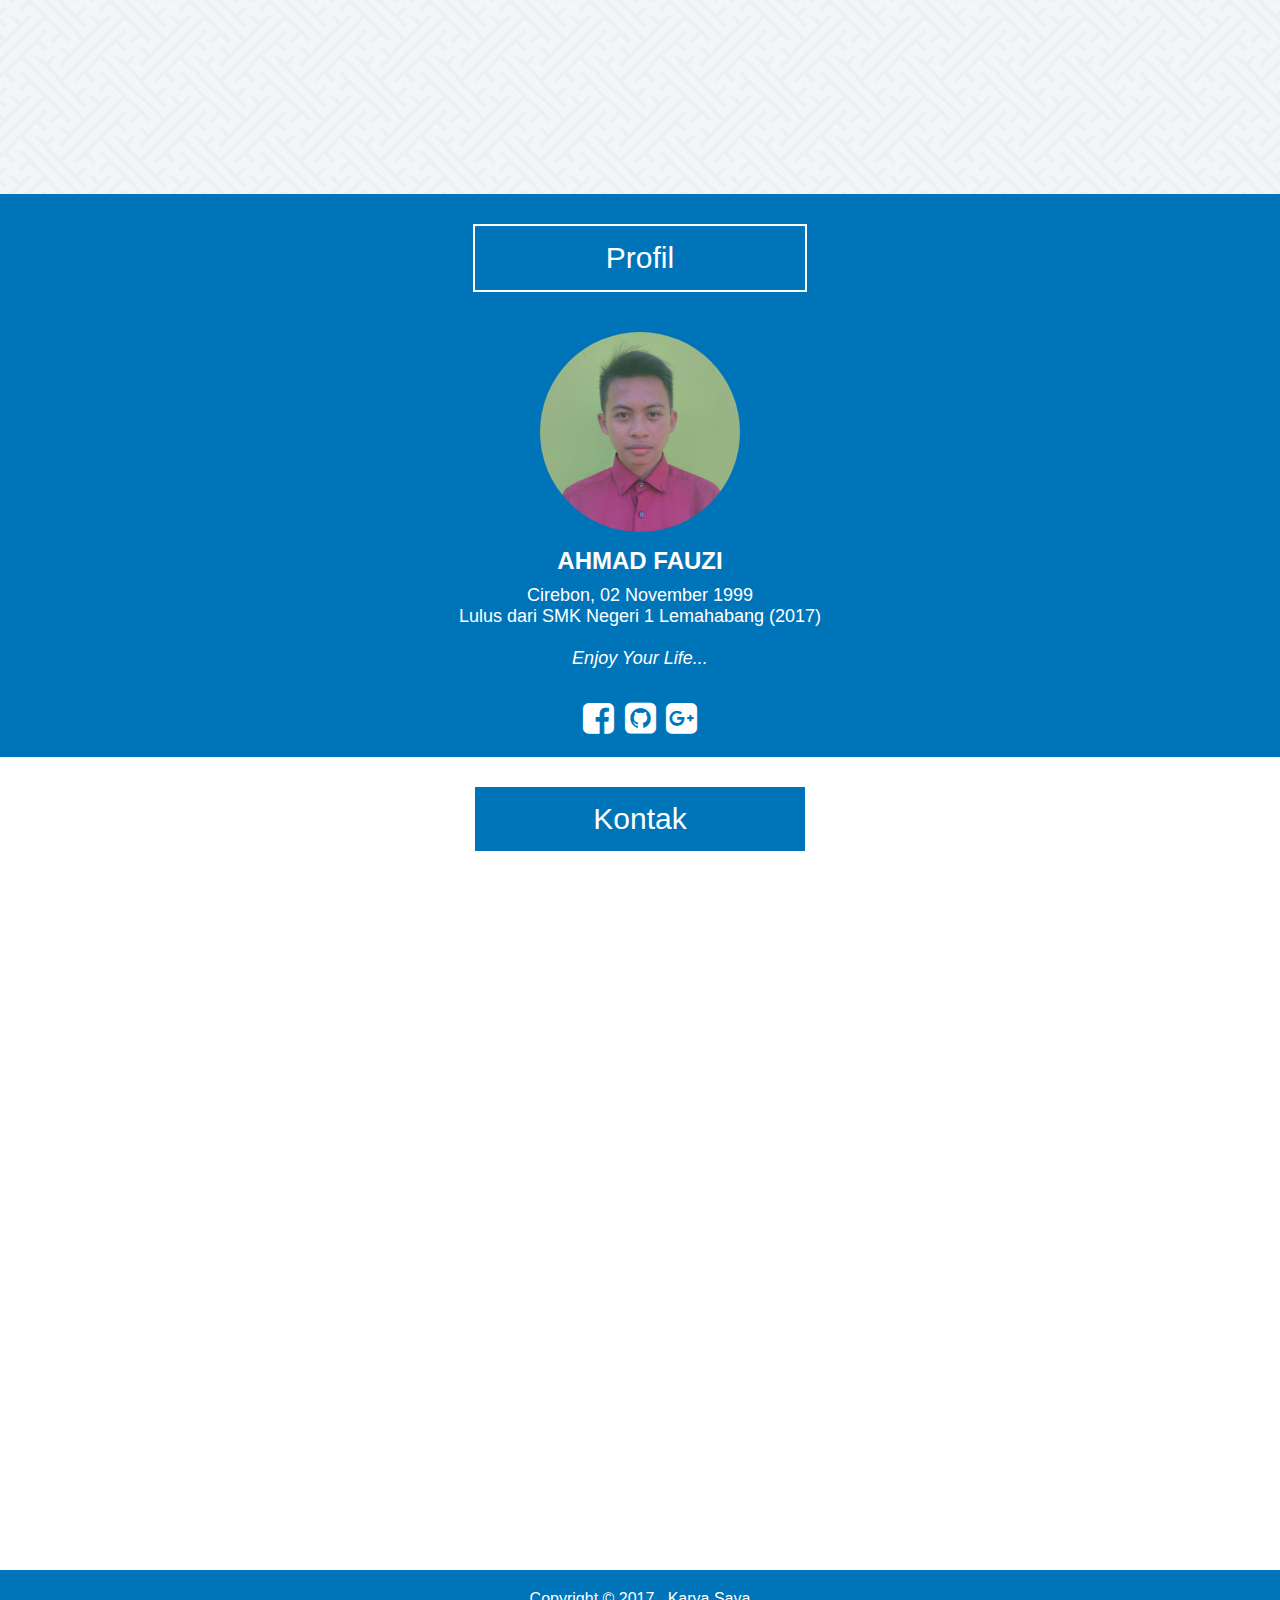
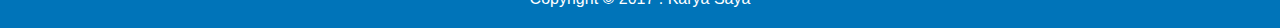
<file: index2.html>
<!DOCTYPE html>
<html lang="en">
<head>
	<meta charset="utf-8">
	<meta http-equiv="X-UA-Compatible" content="IE=edge">
	<meta name="viewport" content="width=device-width, initial-scale=1">
	<title>Portofolio | Ahmad Fauzi</title>
	<link rel="shortcut icon" href="assets/img/favicon.png">
	<link rel="stylesheet" href="assets/css/style.css">
	<link rel="stylesheet" href="assets/css/font-awesome.min.css">
</head>
<body>
	
	<div id="hallo">
		
		<div id="header">
			<center><img id="logo" src="assets/img/logo.png" width="100px" alt=""></center>
			<div id="menu">
				<img src="assets/img/nav icon.png" id="nav-icon" alt="" onclick="toggleMenu();">
				<div id="menu-text" onclick="toggleMenu();">Menu</div>
				<div class="konten" id="menu-nav">
					<a href="#hallo" class="kolom4">Hallo</a>
					<a href="#karya" class="kolom4">Karya</a>
					<a href="#profil" class="kolom4">Profil</a>
					<a href="#kontak" class="kolom4">Kontak</a>
				</div>
			</div>
		</div>
		
		<div class="clear"></div>

		<div class="konten">
			<div id="box-hallo">
				<h1>Selamat Datang <br> di Website Portofolio Saya</h1>
				<a href="#karya">Lihat Karya</a>
			</div>
		</div>

	</div>

<div class="clear"></div>

	<div id="karya">
			
			<div class="judul">Karya Saya</div>

			<div class="konten">

				<div class="kolom3">
					
					<div class="karya">
		            <div class="karya-image">
		              <img src="assets/img/1.jpg">
		              <span class="karya-title">Ini Judul</span>
		            </div>
		            <div class="karya-content">
		              <p>Ini deskripsi dari setiap karya yang dibuat</p>
		            </div>
		            <div class="karya-action">
		              <a href="#">This is a link</a>
		            </div>
		         </div>

				</div>

				<div class="kolom3 kolom3-tengah">
					
					<div class="karya">
		            <div class="karya-image">
		              <img src="assets/img/2.jpg">
		              <span class="karya-title">Ini Judul</span>
		            </div>
		            <div class="karya-content">
		              <p>Ini deskripsi dari setiap karya yang dibuat</p>
		            </div>
		            <div class="karya-action">
		              <a href="#">This is a link</a>
		            </div>
		         </div>

				</div>

				<div class="kolom3">
					
					<div class="karya">
		            <div class="karya-image">
		              <img src="assets/img/3.jpg">
		              <span class="karya-title">Ini Judul</span>
		            </div>
		            <div class="karya-content">
		              <p>Ini deskripsi dari setiap karya yang dibuat</p>
		            </div>
		            <div class="karya-action">
		              <a href="#">This is a link</a>
		            </div>
		         </div>

				</div>

			</div>

	</div>


<div class="clear"></div>


	<div id="profil">
		
		<div class="judul">Profil</div>
			
		<div class="konten">

			<img src="assets/img/profil.jpg" alt="" height="200px;"><br>
			<b> AHMAD FAUZI </b>
			<p>
				
				Cirebon, 02 November 1999 <br>
				Lulus dari SMK Negeri 1 Lemahabang (2017) <br><br>
				<i>Enjoy Your Life...</i>

			</p><br>

			<a href="https://www.facebook.com/"><i class="fa fa-facebook-square fa-2x"></i>&nbsp;</a>
			<a href="https://github.com/FauziFx"><i class="fa fa-github-square fa-2x"></i>&nbsp;</a>
			<a href=""><i class="fa fa-google-plus-square fa-2x"></i></a><br><br>
			
		</div>

	</div>


<div class="clear"></div>


	<div id="kontak">
		
		<div class="judul">Kontak</div>
			
		<div class="konten">

			

		</div>

	</div>

<div class="clear"></div>

<div class="footer">
	<span>Copyright &copy; 2017 . Karya Saya</span>
</div>

<script>
	
	// Toogle Menu
	function toggleMenu(){
		var menu = document.getElementById('menu-nav');
		// IE > 10
		menu.classList.toggle('menu-open');
	}

</script>

</body>
</html>
</file>
<file: css/style.css>
.navbar{
  margin-bottom: 0;
}

#home{
  background: url("../img/eyeglass.jpg");
  background-position: center bottom;
  height: 100vh;
  background-size: cover;
  text-align: center;
  padding: 13% 0;
  color: white;
}

#home h1{
  margin: 0;
  font-size: 60px;
  font-weight: bold;
}

#home p{
  font-size: 24px;
}

#servis{
  height: 90vh;
  padding: 60px 5%;
  text-align: center;
  background: url("../img/bg.png");
}

#servis .row{
  padding: 0 10%;
}

#servis h1{
  margin: 0 0 20px 0;
}

#about{
  height: 90vh;
  background: rgb(0,0,0);
  background: linear-gradient(90deg, rgba(0,0,0,0.9724264705882353) 0%, rgba(49,49,50,1) 45%, rgba(76,76,77,1) 72%, rgba(111,111,111,1) 100%);
  color: white;
  padding: 60px 5%;
}

#about h1{
  margin: 0 0 60px 0;
}

#about img{
  border-radius: 50%;
  height: 30vh;
  /*margin-left: 10%;*/
}

#article{
  padding: 60px 50px;
  background:#ecf8fb;
}

#article .card-img{
  padding:60px;
}

#gallery{
  height: 110vh;
  padding-top: 80px;
  background:#eceeef;
}

#gallery h1{
  margin: 0 0 20px 0;
}

#beli{
  height: 100%;
  padding: 30px 5%;
   background: url("../img/patern.jpg");
}
@media only screen and (max-width: 768px) {
  #home h1{
    font-size: 40px;
    font-weight: bold;
  }

  #home p{
    font-size: 18px;
  }

  #servis{
    background-repeat: repeat;
    height: 100%;
  }

  #about{
    height: 100%;
  }

  #article{
    padding: 60px 20px;
  }

  #gallery{
    height: 100%
  }
  
  #beli{
    height: 100%;
  }
}

footer{
  height: 60px;
  padding-top: 23px;
}
</file>
<file: assets/css/style.css>
*{
	margin: 0; padding: 0;
	font-family: sans-serif; font-weight: normal;
	max-width: 100% !important;
	color: white;
}

a{
	text-decoration: none;
}

.clear{
	clear: both;
}

#logo{
	margin-top: 15px;
}

.judul{
	text-align: center;
	width: 300px;
	background: #0074b9;
	font-size: 30px;
	padding: 15px; margin: 0 auto;
}

.konten{
	width: 960px;
	margin: 0 auto;
}


/*========= Kolom =========*/

.kolom4{
	width: 25%; float: left;
	text-align: center;
	display: block
}

.kolom4:hover{
	background: #339ddc;
}

.kolom3{
	width: 32%; float: left;
	text-align: center;
	display: block;
	margin-bottom: 10px;
}

.kolom3-tengah{
	margin: 0 2%;
}

.kolom2{
	width: 47%; float: left;
	text-align: center;
	display: block;
	margin: 0 1%;
}

/*=========================*/
/*========== Menu =========*/
/*=========================*/

#menu{
	background: #0074b9;
	height: 50px; line-height: 50px;
	font-size: 20px; margin-top: 20px;
}

#menu-text{
	display: none;
	color: white;
	padding-left: 10px;
}

#nav-icon{
	display: none;
}

/*=========================*/
/*========= Hallo =========*/
/*=========================*/

#hallo{
	background: url('../img/bg.jpg') no-repeat;
	-webkit-background-size: cover;
	-moz-background-size: cover;
	-ms-background-size: cover;
	-o-background-size: cover;
	background-size: cover;
	height: 100vh;
}

#box-hallo{
	background: rgba(0, 116, 185, 0.7);
	font-size: 30px; text-align: center;
	margin: 80px 0; padding: 20px 0;
}

#box-hallo a{
	display: block;
	border: 2px solid white;
	padding: 5px 0;
	width: 300px;
	margin: 25px auto 0 auto;
}

#box-hallo a:hover{
	background: #339ddc;
}

/*=========================*/
/*========= Karya =========*/
/*=========================*/

#karya{
	height: 96vh;
	background-image: url('../img/pattern.png');
	background-repeat: repeat;
	padding-top: 30px;
}

#karya .konten{
	padding-top: 50px;
}

.karya {
    position: relative;
    margin: 0.5rem 0 1rem 0;
    background-color: #0074b9;
    transition: box-shadow .25s;
    border-radius: 2px;
}

.karya .karya-image {
    position: relative;
}

.karya .karya-image img {
    display: block;
    border-radius: 2px 2px 0 0;
    position: relative;
    left: 0;
    right: 0;
    top: 0;
    bottom: 0;
    width: 100%;
}

.karya .karya-image .karya-title {
    color: #fff;
    position: absolute;
    bottom: 0;
    left: 0;
    padding: 20px;
}
.karya .karya-title {
    font-size: 21px;
    font-weight: 300;
    display: none;
    background: rgba(255,255,255,0.4);
    width: 100%;
    text-align: left;
}

.karya .karya-content {
    padding: 20px;
    border-radius: 0 0 2px 2px;
    text-align: left;
}

.karya .karya-action {
    position: relative;
    background-color: inherit;
    border-top: 2px solid rgba(160,160,160,0.3);
    padding: 20px;
}

.karya .karya-action:hover a{
    font-size: 18px;
}

.karya .karya-image:hover .karya-title{
	display: block;
}

/*=========================*/
/*========= Profil ========*/
/*=========================*/

#profil{
	height: auto;
	background: #0074b9;
	padding-top: 30px;
}

#profil .judul{
	border: 2px solid white;
	margin-bottom: 30px;
}

#profil .konten{
	text-align: center;
	font-size: 18px;
}

#profil img{
	border-radius: 50%;
	margin: 10px 0;
}

#profil b{
	font-weight: bold;
	font-size: 24px;
}

#profil p{
	margin: 10px 0;
}

/*=========================*/
/*========= Kontak ========*/
/*=========================*/

#kontak{
	height: 87vh;
	padding-top: 30px;
}

#kontak .konten{
	padding-top: 30px;
}

#kontak .kolom2{
	border: 2px solid #0074b9;
	height: 400px;
}

/* == Footer == */
.footer{
	background: #0074b9;
	text-align: center;
	color: #fff;
	padding:20px 25px;
}

/*=========================*/
/*========= Modal =========*/
/*=========================*/



/*=========================*/
/*======= Responsive ======*/
/*=========================*/

@media only screen and (max-width: 1024px){
	
	#box-hallo{
		font-size: 24px;
	}

	#karya .karya-title{
		display: block;
		font-size: 18px;
	}

}

@media only screen and (max-width: 768px){

	#karya .kolom3{
		width: 47%; float: left;
		text-align: center;
		display: block;
		margin: 0 1%;
	}

	#karya .konten{
		padding-top: 20px;
	}

}

@media only screen and (max-width: 480px){

	.kolom4{
		width: 90%;
		margin: 0 auto;
		float: none;
	}

	#box-hallo{
		font-size: 14px;
		margin: 20px 0;
	}

	#hallo{
		height: auto;
		padding-bottom: 5px;
		background-attachment: fixed;
	}
	
	#nav-icon{
		display: block;
		position: absolute;
		top: 9px;
		right: 10px;
	}

	.judul{
		width: 80%;
		font-size: 24px;
	}
	
	#karya{
		height: auto;
	}
		
	#karya .konten{
		padding-top: 20px;
	}

	#karya .kolom3{
		float: none;
		margin: 0 auto;
		width: 90%;
	}

	/*== Nav menu ==*/

	#menu-nav{
		max-height: 0;
		overflow: hidden;
	}

	#menu-text{
		display: block;
	}

	.menu-open{
		max-height: 100% !important;
	}

	#menu{
		height: auto;
		font-size: 15px;
		position: relative;
	}

	#menu a{
		border-bottom: 1px solid white;
	}

}
</file>
